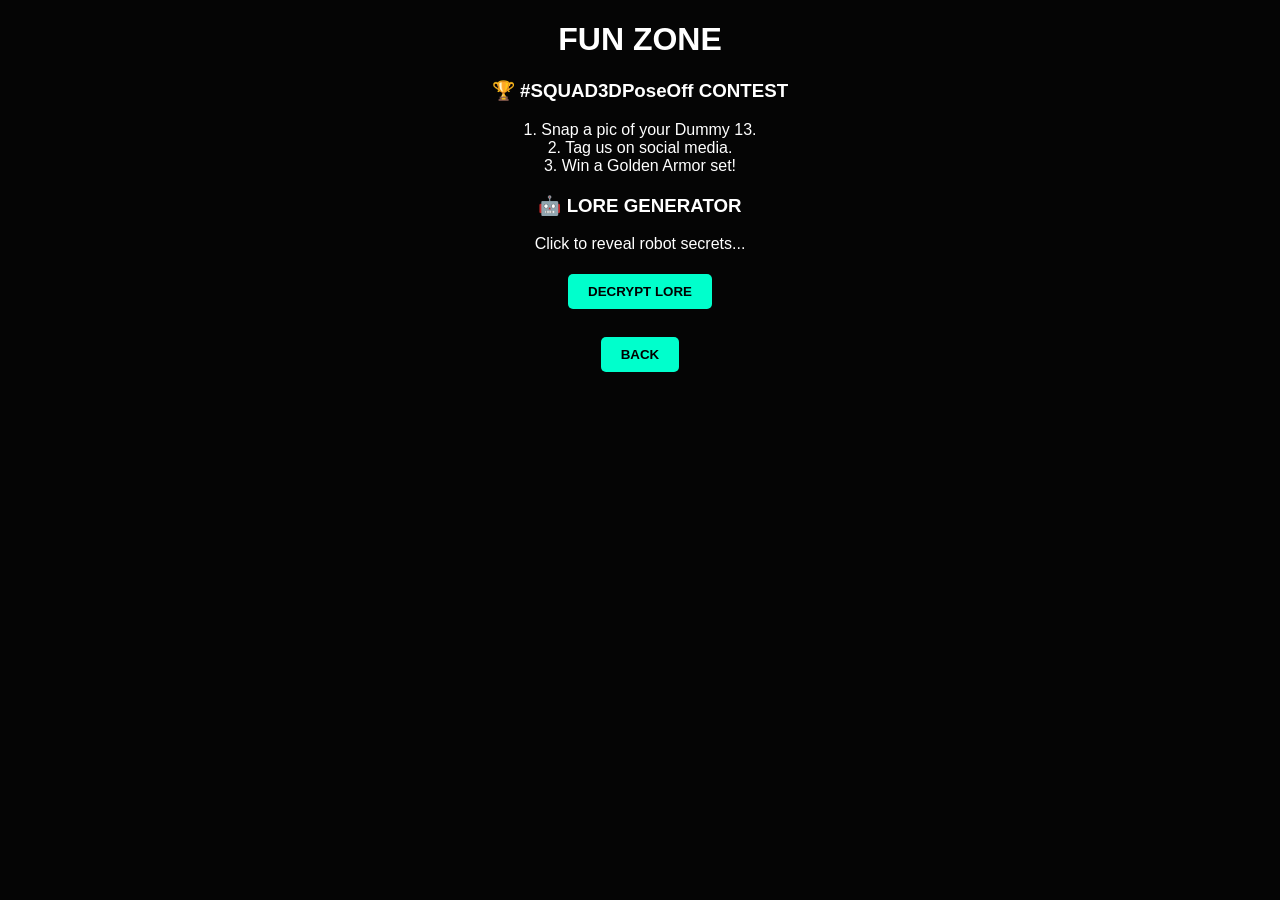
<file: fun.html>
<!DOCTYPE html>
<html>
<head>
    <title>SQUAD 3D | Fun Zone</title>
    <link rel="stylesheet" href="style.css">
</head>
<body>
    <h1>FUN ZONE</h1>
    
    <div class="file-panel">
        <h3>🏆 #SQUAD3DPoseOff CONTEST</h3>
        <p>1. Snap a pic of your Dummy 13.<br>2. Tag us on social media.<br>3. Win a Golden Armor set!</p>
    </div>

    <div class="file-panel" style="margin-top: 20px;">
        <h3>🤖 LORE GENERATOR</h3>
        <p id="lore-text">Click to reveal robot secrets...</p>
        <button onclick="genLore()">DECRYPT LORE</button>
    </div>

    <script>
        const lores = ["This unit once danced for 48 hours straight.", "Powered by recycled disco balls.", "Secretly dreams of being a toaster."];
        function genLore() {
            document.getElementById('lore-text').innerText = lores[Math.floor(Math.random()*lores.length)];
        }
    </script>
    <br><button onclick="window.location.href='index.html'">BACK</button>
</body>
</html>
</file>
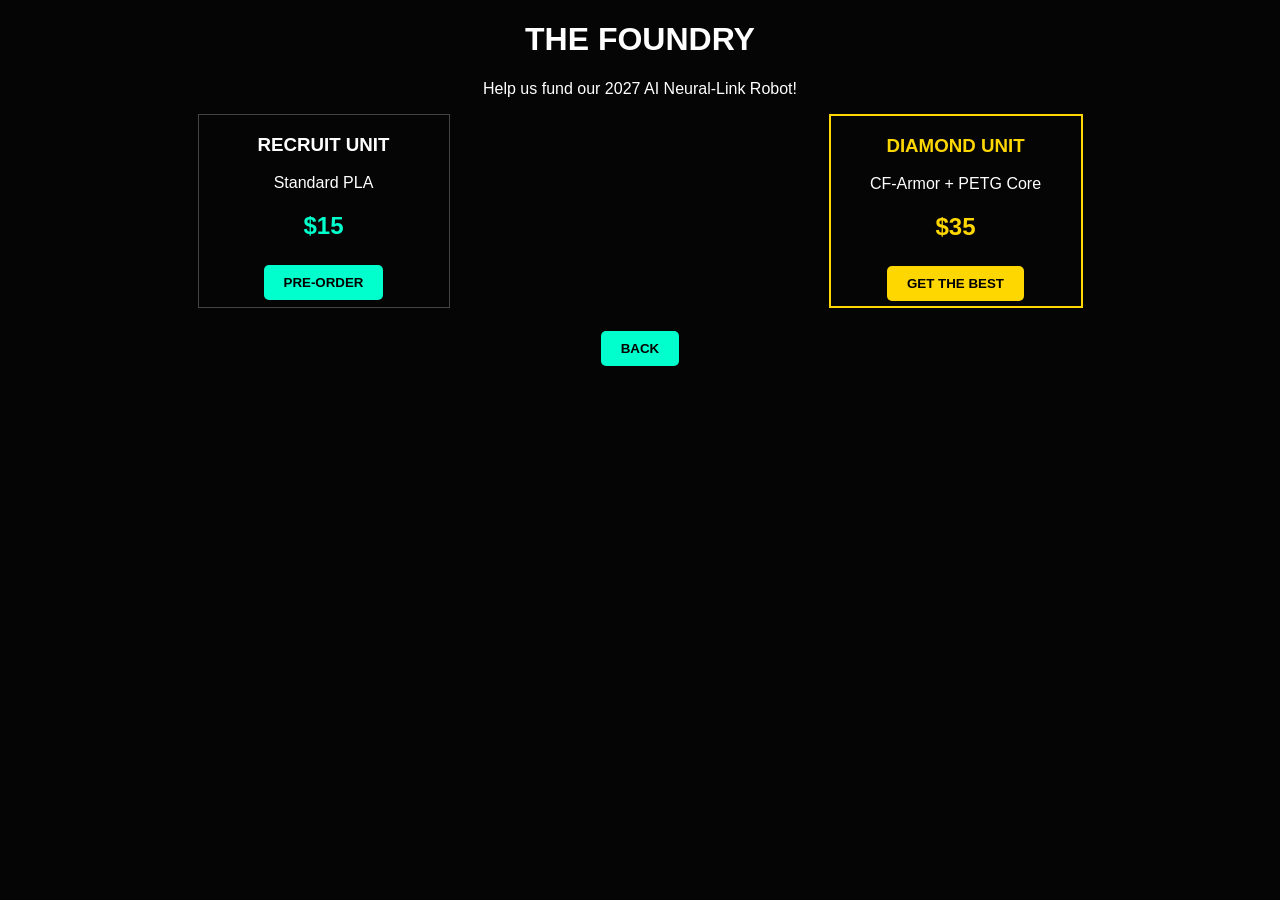
<file: shop.html>
<!DOCTYPE html>
<html>
<head>
    <title>SQUAD 3D | The Foundry</title>
    <link rel="stylesheet" href="style.css">
</head>
<body>
    <h1>THE FOUNDRY</h1>
    <p>Help us fund our 2027 AI Neural-Link Robot!</p>

    <div style="display: flex; justify-content: space-around; flex-wrap: wrap;">
        <div class="file-panel" style="width: 250px; border: 1px solid #444;">
            <h3>RECRUIT UNIT</h3>
            <p>Standard PLA</p>
            <h2 style="color: #00ffcc;">$15</h2>
            <button>PRE-ORDER</button>
        </div>

        <div class="file-panel" style="width: 250px; border: 2px solid gold;">
            <h3 style="color: gold;">DIAMOND UNIT</h3>
            <p>CF-Armor + PETG Core</p>
            <h2 style="color: gold;">$35</h2>
            <button style="background: gold;">GET THE BEST</button>
        </div>
    </div>
    <br><button onclick="window.location.href='index.html'">BACK</button>
</body>
</html>
</file>
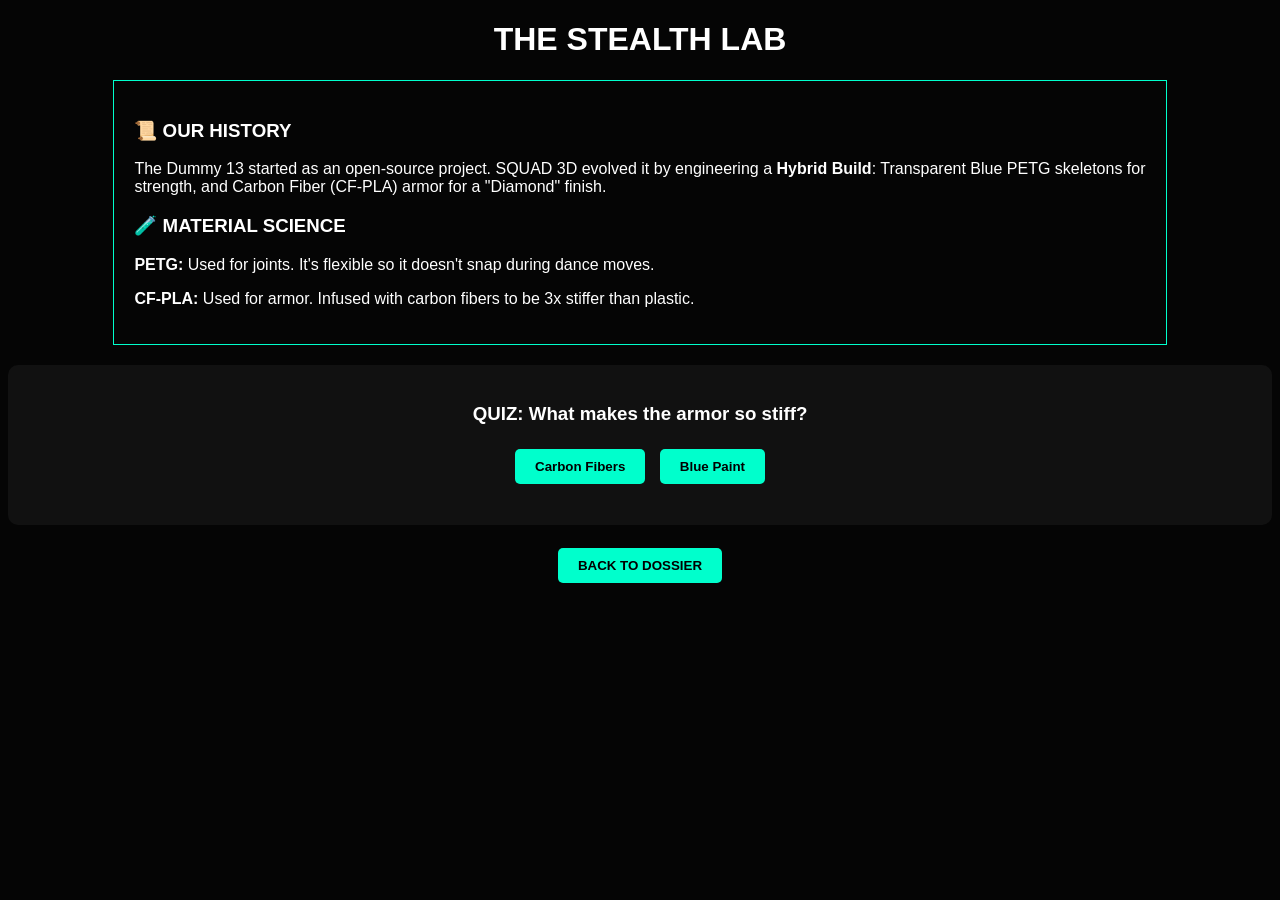
<file: stem.html>
<!DOCTYPE html>
<html>
<head>
    <title>SQUAD 3D | Lab & History</title>
    <link rel="stylesheet" href="style.css">
</head>
<body>
    <h1>THE STEALTH LAB</h1>
    
    <div class="file-panel" style="text-align:left; margin: 20px auto; width: 80%; border: 1px solid #00ffcc; padding: 20px;">
        <h3>📜 OUR HISTORY</h3>
        <p>The Dummy 13 started as an open-source project. SQUAD 3D evolved it by engineering a <b>Hybrid Build</b>: Transparent Blue PETG skeletons for strength, and Carbon Fiber (CF-PLA) armor for a "Diamond" finish.</p>
        
        <h3>🧪 MATERIAL SCIENCE</h3>
        <p><b>PETG:</b> Used for joints. It's flexible so it doesn't snap during dance moves.</p>
        <p><b>CF-PLA:</b> Used for armor. Infused with carbon fibers to be 3x stiffer than plastic.</p>
    </div>

    <div id="quiz-box" style="background: #111; padding: 20px; border-radius: 10px;">
        <h3 id="q-text">QUIZ: What makes the armor so stiff?</h3>
        <button onclick="quiz(true)">Carbon Fibers</button>
        <button onclick="quiz(false)">Blue Paint</button>
        <p id="feedback"></p>
    </div>

    <script>
        function quiz(win) {
            document.getElementById('feedback').innerText = win ? "CORRECT! Junior Engineer Status: ACTIVE." : "Try again, Scientist!";
            document.getElementById('feedback').style.color = win ? "#00ffcc" : "red";
        }
    </script>
    <br><button onclick="window.location.href='index.html'">BACK TO DOSSIER</button>
</body>
</html>
</file>
<file: style.css>
/* SQUAD 3D Core Styles */
body { background-color: #050505; color: white; font-family: 'Segoe UI', sans-serif; text-align: center; }

/* The 3-Color Glow Filters */
.dan-filter { filter: hue-rotate(180deg) brightness(1.2) drop-shadow(0 0 15px #00a2ff); }
.val-filter { filter: hue-rotate(300deg) brightness(1.2) drop-shadow(0 0 15px #ff00ea); }
.dave-filter { filter: hue-rotate(90deg) brightness(1.2) drop-shadow(0 0 15px #39ff14); }
.carbon-filter { filter: contrast(1.5) brightness(0.8) grayscale(0.5) drop-shadow(0 0 10px #444); }

model-viewer { width: 100%; height: 400px; background: transparent; }

.stat-bar { background: #333; height: 12px; border-radius: 6px; margin: 10px 0; overflow: hidden; }
.stat-fill { background: #00ffcc; height: 100%; transition: width 0.8s ease-in-out; }

button { background: #00ffcc; border: none; padding: 10px 20px; font-weight: bold; cursor: pointer; margin: 5px; border-radius: 5px; }
button:hover { background: white; }
</file>
